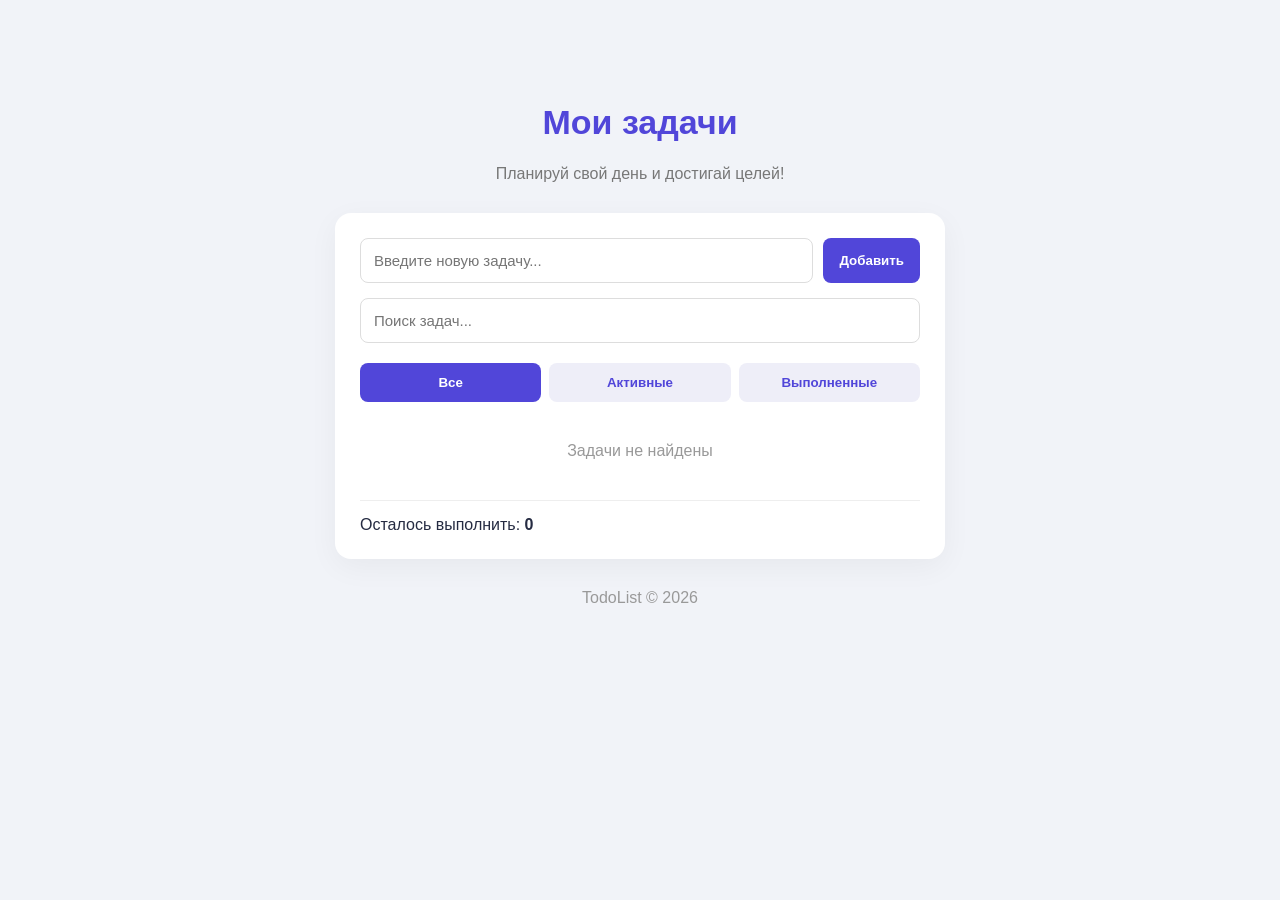
<file: lab 11/index.html>
<!DOCTYPE html>
<html lang="ru">
<head>
    <meta charset="UTF-8">
    <meta name="viewport" content="width=device-width, initial-scale=1.0">
    <title>Мои задачи — TodoList</title>
    <link rel="stylesheet" href="style.css">
</head>
<body>

    <div class="container">
        <header>
            <h1>Мои задачи</h1>
            <p>Планируй свой день и достигай целей!</p>
        </header>

        <main class="todo-box">

            <form id="taskForm">
                <input
                    type="text"
                    id="taskInput"
                    placeholder="Введите новую задачу..."
                    maxlength="150"
                    required
                >
                <button type="submit">Добавить</button>
            </form>

            <input
                type="text"
                id="searchInput"
                class="search"
                placeholder="Поиск задач..."
            >

            <div class="filters">
                <button data-filter="all" class="active">Все</button>
                <button data-filter="active">Активные</button>
                <button data-filter="completed">Выполненные</button>
            </div>

            <div id="taskList"></div>

            <div class="counter">
                Осталось выполнить:
                <strong id="activeCount">0</strong>
            </div>

        </main>

        <footer>
            TodoList © 2026
        </footer>
    </div>

    <script src="script.js"></script>
</body>
</html>
</file>
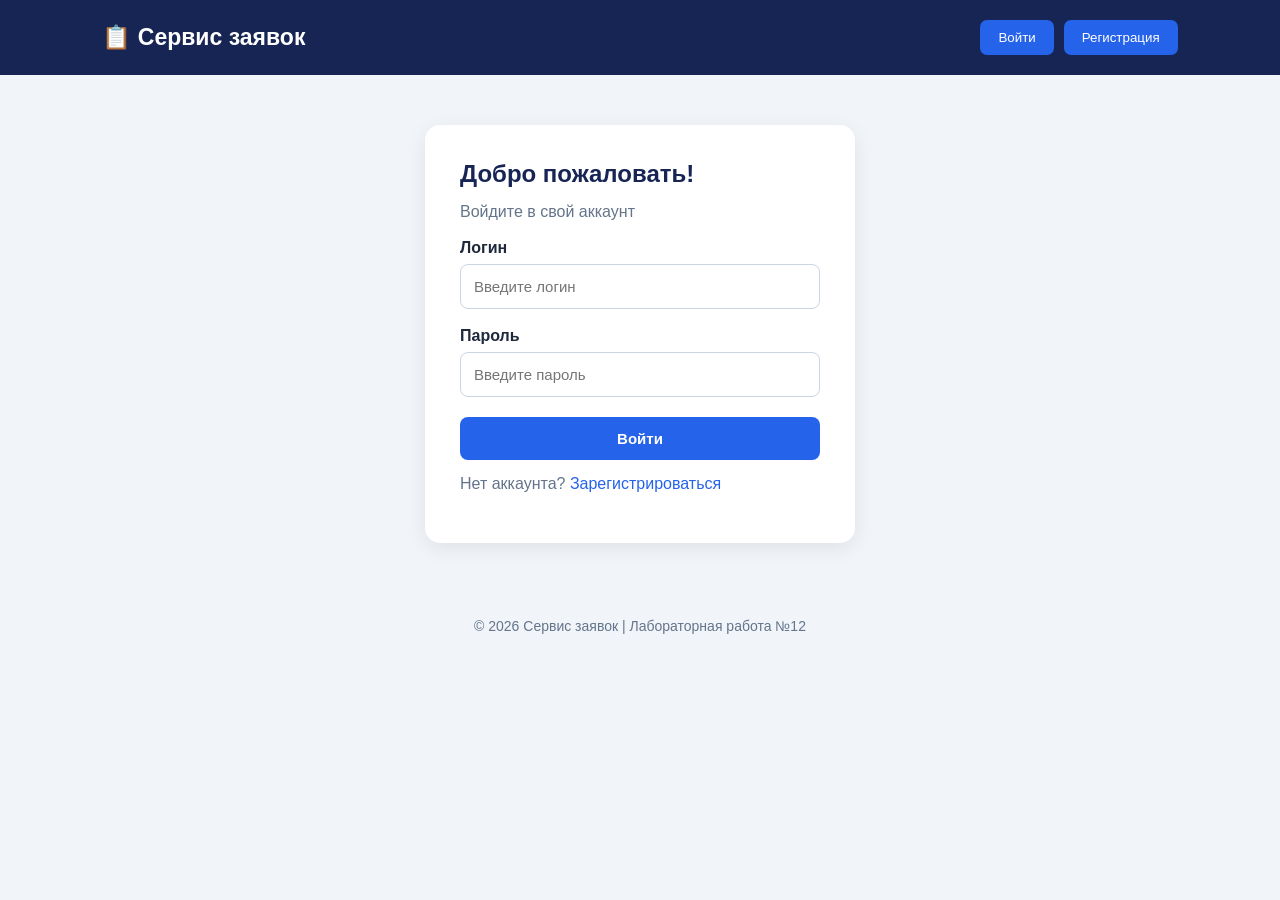
<file: lab 12/index.html>
<!DOCTYPE html>
<html lang="ru">
<head>
    <meta charset="UTF-8">
    <meta name="viewport" content="width=device-width, initial-scale=1.0">
    <title>Сервис заявок</title>
    <link rel="stylesheet" href="style.css">
</head>
<body>

<header class="header">
    <div class="logo">📋 Сервис заявок</div>
    <nav id="navigation">
        <button onclick="showLogin()">Войти</button>
        <button onclick="showRegister()">Регистрация</button>
    </nav>
</header>

<main class="container">

    <!-- Авторизация -->
    <section id="loginPage" class="auth-box">
        <h1>Добро пожаловать!</h1>
        <p>Войдите в свой аккаунт</p>

        <form id="loginForm">
            <label>Логин</label>
            <input type="text" id="loginUsername" placeholder="Введите логин" required>

            <label>Пароль</label>
            <input type="password" id="loginPassword" placeholder="Введите пароль" required>

            <button type="submit" class="main-btn">Войти</button>
        </form>

        <p>Нет аккаунта?
            <a href="#" onclick="showRegister()">Зарегистрироваться</a>
        </p>
    </section>

    <!-- Регистрация -->
    <section id="registerPage" class="auth-box hidden">
        <h1>Регистрация</h1>
        <p>Создайте новый аккаунт</p>

        <form id="registerForm">
            <label>Логин</label>
            <input type="text" id="registerUsername" placeholder="Придумайте логин" required minlength="3">

            <label>Пароль</label>
            <input type="password" id="registerPassword" placeholder="Придумайте пароль" required minlength="6">

            <button type="submit" class="main-btn">Создать аккаунт</button>
        </form>

        <p>Уже есть аккаунт?
            <a href="#" onclick="showLogin()">Войти</a>
        </p>
    </section>

    <!-- Личный кабинет -->
    <section id="dashboardPage" class="hidden">

        <div class="welcome">
            <div>
                <h1>Личный кабинет</h1>
                <p>Здравствуйте, <strong id="currentUsername"></strong>!</p>
            </div>
            <button class="logout-btn" onclick="logout()">Выйти</button>
        </div>

        <div class="stats">
            <div class="stat-card">
                <h3>Всего заявок</h3>
                <span id="totalTickets">0</span>
            </div>

            <div class="stat-card">
                <h3>Новые заявки</h3>
                <span id="newTickets">0</span>
            </div>
        </div>

        <!-- Создание заявки -->
        <div class="content-box">
            <h2>Создать заявку</h2>

            <form id="ticketForm">
                <label>Название заявки</label>
                <input type="text" id="ticketTitle" placeholder="Введите название" required maxlength="100">

                <label>Описание</label>
                <textarea id="ticketDescription" placeholder="Опишите вашу проблему..." required></textarea>

                <button type="submit" class="main-btn">+ Отправить заявку</button>
            </form>
        </div>

        <!-- Мои заявки -->
        <div class="content-box">
            <h2>Мои заявки</h2>
            <div id="ticketsList"></div>
        </div>

    </section>

    <!-- Просмотр заявки -->
    <section id="detailPage" class="content-box hidden">
        <h2>Информация о заявке</h2>
        <div id="ticketDetails"></div>
        <button class="main-btn" onclick="showDashboard()">Назад</button>
    </section>

    <!-- Ошибка доступа -->
    <section id="errorPage" class="error-box hidden">
        <h1 id="errorCode">403</h1>
        <h2 id="errorTitle">Доступ запрещён</h2>
        <p id="errorMessage">У вас нет доступа к этой странице.</p>
        <button class="main-btn" onclick="showDashboard()">Вернуться</button>
    </section>

</main>

<footer>
    <p>© 2026 Сервис заявок | Лабораторная работа №12</p>
</footer>

<script src="script.js"></script>
</body>
</html>
</file>
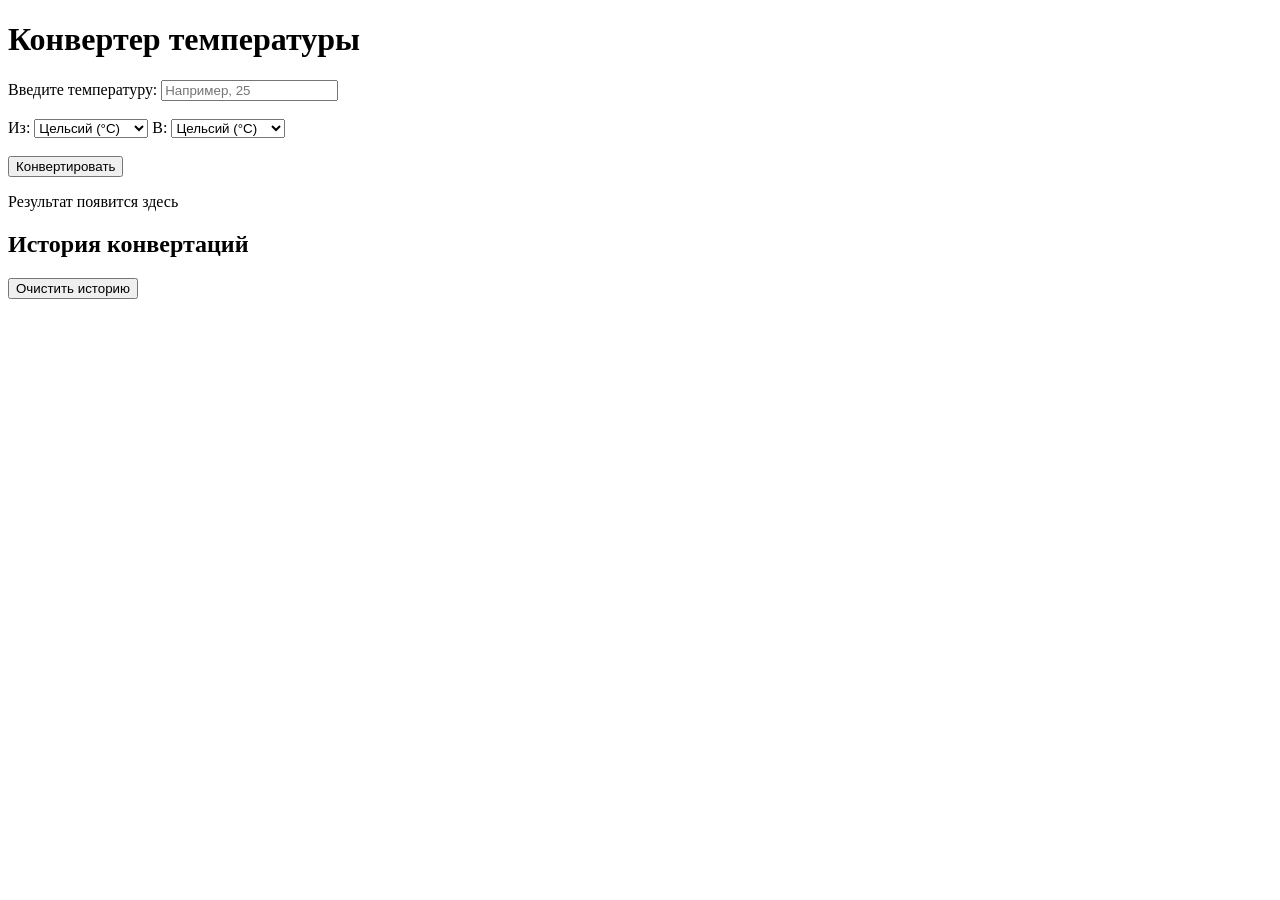
<file: lab 5/index.html>
<!DOCTYPE html>
<html lang="ru">
<head>
    <meta charset="UTF-8">
    <title>Конвертер температуры</title>
</head>
<body>

    <h1>Конвертер температуры</h1>

    <label for="temperature">Введите температуру:</label>
    <input type="number" id="temperature" placeholder="Например, 25">

    <br><br>

    <label for="fromUnit">Из:</label>
    <select id="fromUnit">
        <option value="C">Цельсий (°C)</option>
        <option value="F">Фаренгейт (°F)</option>
        <option value="K">Кельвин (K)</option>
    </select>

    <label for="toUnit">В:</label>
    <select id="toUnit">
        <option value="C">Цельсий (°C)</option>
        <option value="F">Фаренгейт (°F)</option>
        <option value="K">Кельвин (K)</option>
    </select>

    <br><br>

    <button id="convertButton">Конвертировать</button>

    <p id="result">Результат появится здесь</p>
    <h2>История конвертаций</h2>

<ul id="history"></ul>

<button id="clearHistory">Очистить историю</button>


    <script src="script.js"></script>
</body>
</html>
</file>
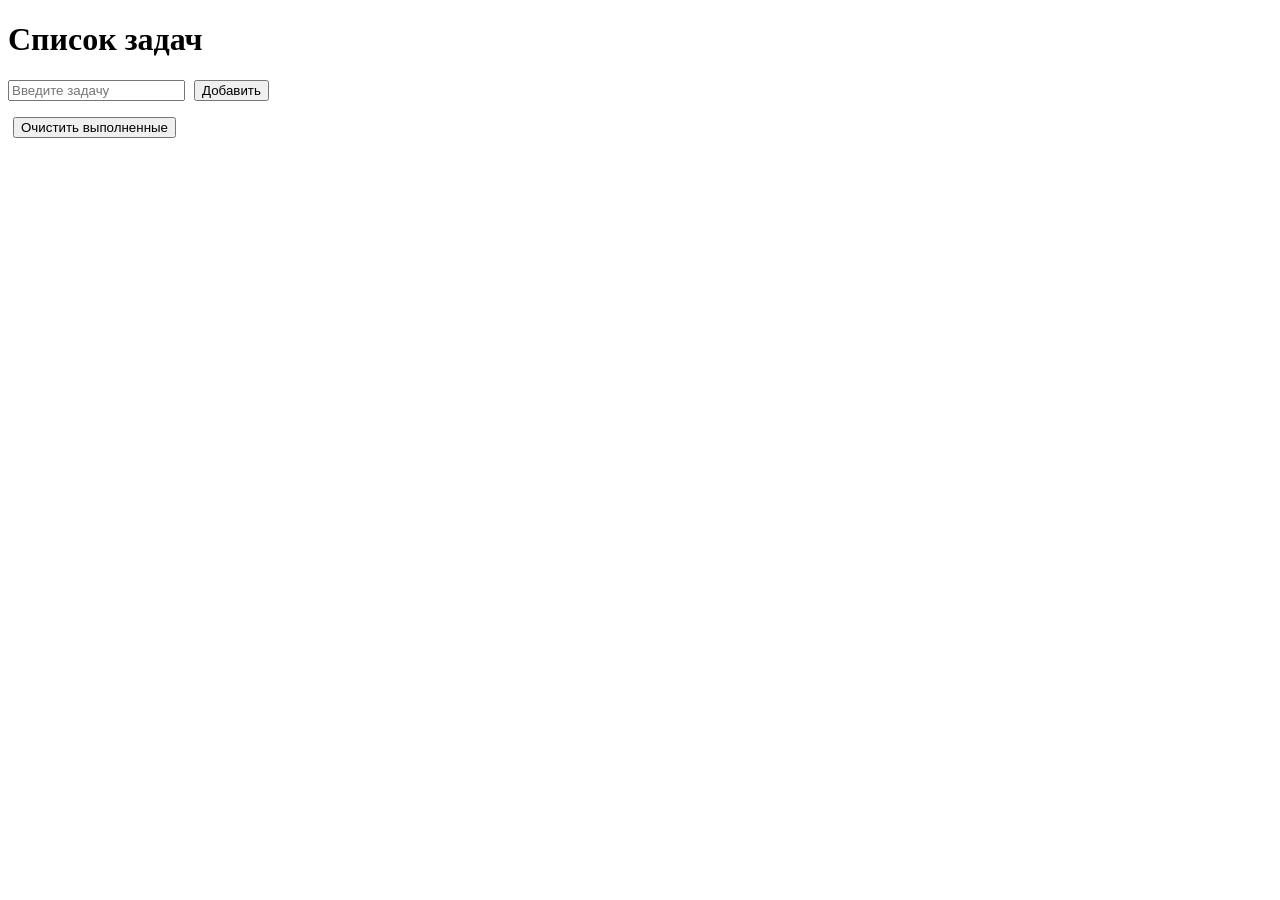
<file: lab 6/index.html>
<!DOCTYPE html>
<html lang="ru">
<head>
    <meta charset="UTF-8">
    <title>To-Do List</title>
    <link rel="stylesheet" href="style.css">
</head>
<body>
    <h1>Список задач</h1>

    <input id="taskInput" type="text" placeholder="Введите задачу">
    <button id="addBtn">Добавить</button>

    <ul id="taskList"></ul>

    <button id="clearBtn">Очистить выполненные</button>

    <script src="script.js"></script>
</body>
</html>
</file>
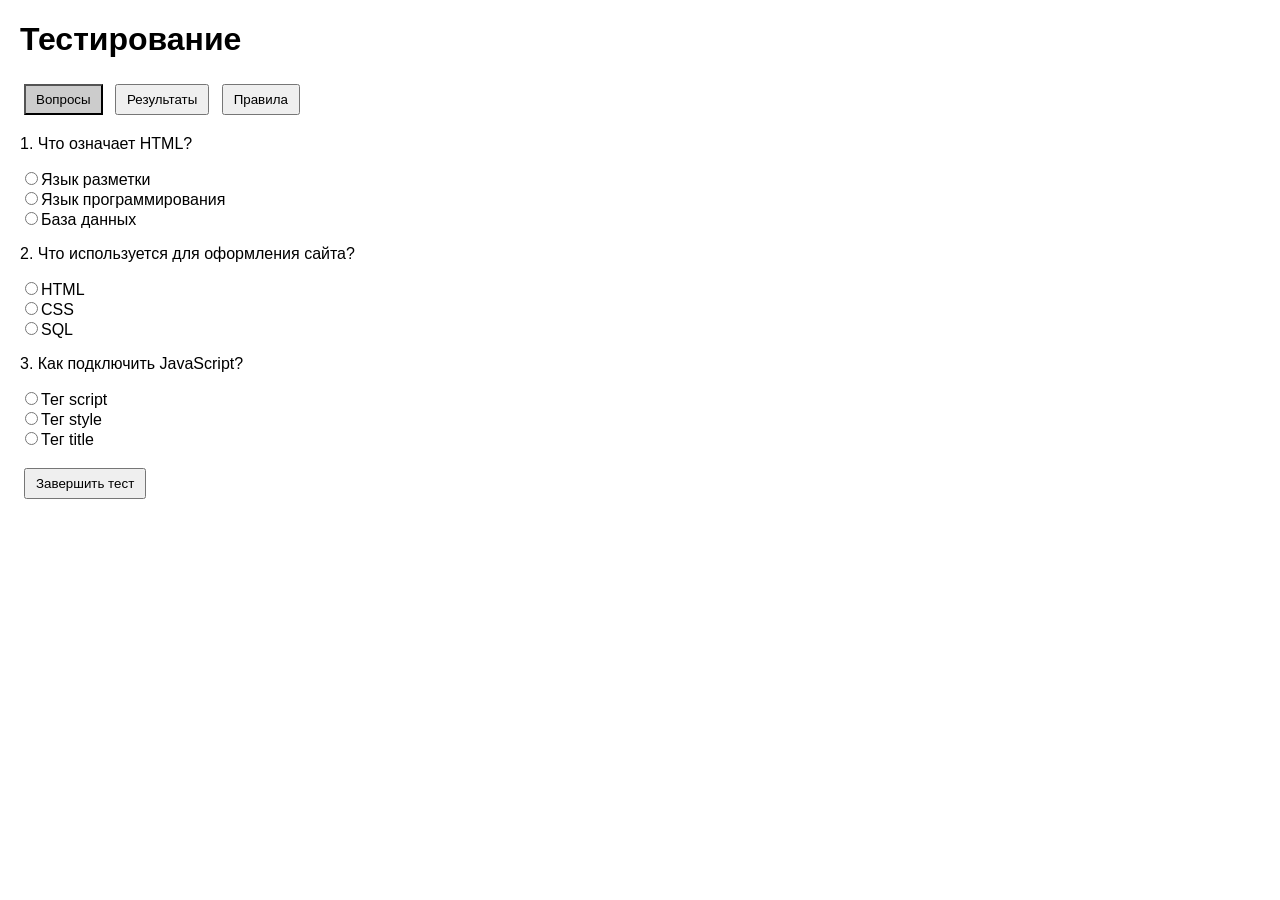
<file: lab 7/index.html>
<!DOCTYPE html>
<html lang="ru">
<head>
    <meta charset="UTF-8">
    <title>Тестирование</title>
    <link rel="stylesheet" href="style.css">
</head>
<body>
    <h1>Тестирование</h1>

    <nav>
        <button data-tab="questions">Вопросы</button>
        <button data-tab="results">Результаты</button>
        <button data-tab="rules">Правила</button>
    </nav>

    <div id="content"></div>

    <script src="app.js"></script>
</body>
</html>
</file>
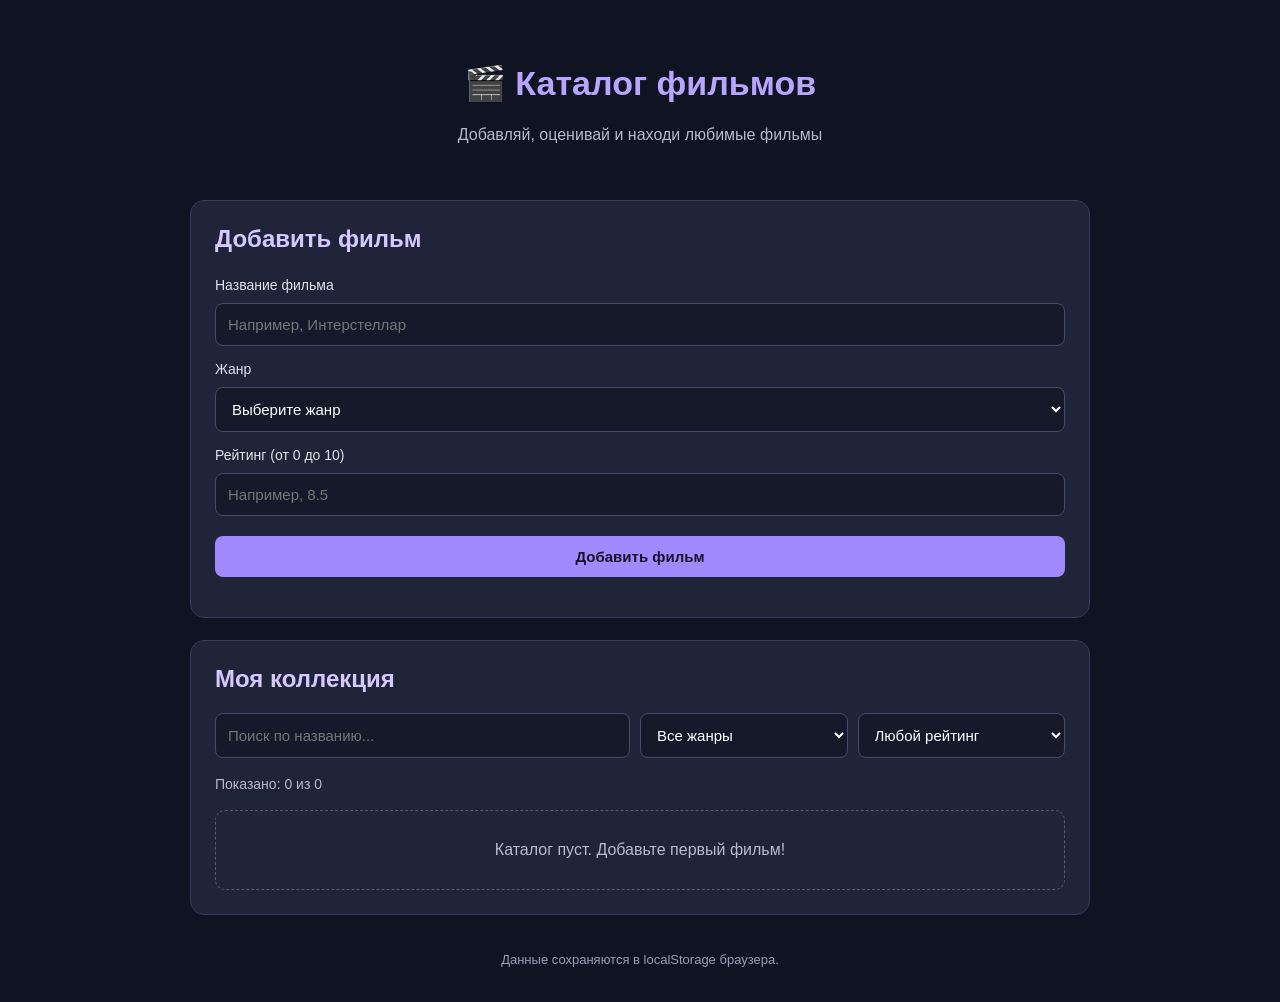
<file: lab 8/index.html>
<!DOCTYPE html>
<html lang="ru">
<head>
    <meta charset="UTF-8">
    <meta name="viewport" content="width=device-width, initial-scale=1.0">
    <title>Каталог фильмов</title>
    <link rel="stylesheet" href="style.css">
    <script src="app.js" defer></script>
</head>
<body>
    <div class="container">
        <header>
            <h1>🎬 Каталог фильмов</h1>
            <p>Добавляй, оценивай и находи любимые фильмы</p>
        </header>

        <section class="panel">
            <h2>Добавить фильм</h2>

            <form id="filmForm">
                <label for="title">Название фильма</label>
                <input
                    type="text"
                    id="title"
                    placeholder="Например, Интерстеллар"
                    maxlength="100"
                    required
                >

                <label for="genre">Жанр</label>
                <select id="genre" required>
                    <option value="">Выберите жанр</option>
                    <option value="Фантастика">Фантастика</option>
                    <option value="Драма">Драма</option>
                    <option value="Комедия">Комедия</option>
                    <option value="Боевик">Боевик</option>
                    <option value="Ужасы">Ужасы</option>
                    <option value="Триллер">Триллер</option>
                    <option value="Мультфильм">Мультфильм</option>
                    <option value="Приключения">Приключения</option>
                    <option value="Другое">Другое</option>
                </select>

                <label for="rating">Рейтинг (от 0 до 10)</label>
                <input
                    type="number"
                    id="rating"
                    min="0"
                    max="10"
                    step="0.1"
                    placeholder="Например, 8.5"
                    required
                >

                <button type="submit">Добавить фильм</button>
            </form>

            <p id="message" role="status" aria-live="polite"></p>
        </section>

        <section class="panel">
            <h2>Моя коллекция</h2>

            <div class="filters">
                <input
                    type="search"
                    id="search"
                    placeholder="Поиск по названию..."
                    aria-label="Поиск по названию"
                >

                <select id="genreFilter" aria-label="Фильтр по жанру">
                    <option value="">Все жанры</option>
                    <option value="Фантастика">Фантастика</option>
                    <option value="Драма">Драма</option>
                    <option value="Комедия">Комедия</option>
                    <option value="Боевик">Боевик</option>
                    <option value="Ужасы">Ужасы</option>
                    <option value="Триллер">Триллер</option>
                    <option value="Мультфильм">Мультфильм</option>
                    <option value="Приключения">Приключения</option>
                    <option value="Другое">Другое</option>
                </select>

                <select id="minRating" aria-label="Фильтр по рейтингу">
                    <option value="0">Любой рейтинг</option>
                    <option value="5">От 5 баллов</option>
                    <option value="7">От 7 баллов</option>
                    <option value="8">От 8 баллов</option>
                    <option value="9">От 9 баллов</option>
                </select>
            </div>

            <p id="filmCount">Всего фильмов: 0</p>
            <div id="filmList" class="film-list"></div>
        </section>

        <footer>
            Данные сохраняются в localStorage браузера.
        </footer>
    </div>
</body>
</html>
</file>
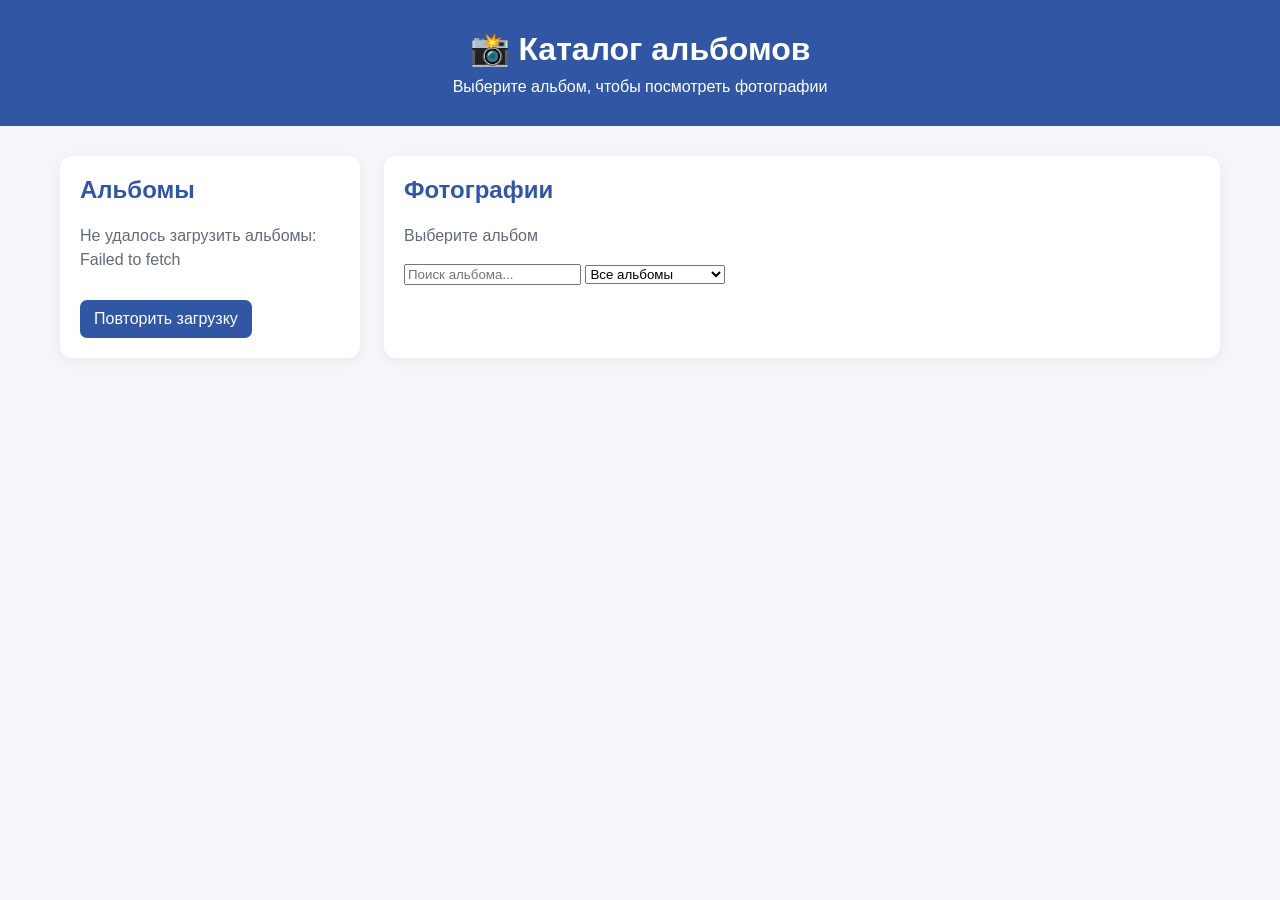
<file: lab 9/index.html>
<!DOCTYPE html>
<html lang="ru">
<head>
    <meta charset="UTF-8">
    <meta name="viewport" content="width=device-width, initial-scale=1.0">
    <title>Каталог альбомов</title>
    <link rel="stylesheet" href="style.css">
    <script src="app.js" defer></script>
</head>
<body>
    <header class="header">
        <h1>📸 Каталог альбомов</h1>
        <p>Выберите альбом, чтобы посмотреть фотографии</p>
    </header>

    <main class="container">
        <section class="albums-section">
            <h2>Альбомы</h2>
            <p id="album-status" role="status" aria-live="polite">
                Загрузка альбомов...
            </p>
            <div id="albums" class="albums"></div>
            <button id="retry-albums" hidden>
                Повторить загрузку
            </button>
        </section>

        <section class="photos-section">
            <h2 id="photos-title">Фотографии</h2>
            <p id="photo-status" role="status" aria-live="polite">
                Выберите альбом
            </p>
            <div id="photos" class="photos"></div>
            <input
    type="text"
    id="search"
    placeholder="Поиск альбома..."
/>

<select id="filter">
    <option value="all">Все альбомы</option>
    <option value="short">Короткие названия</option>
    <option value="long">Длинные названия</option>
</select>
            <button id="retry-photos" hidden>
                Повторить загрузку фотографий
            </button>
        </section>
    </main>
</body>
</html>
</file>
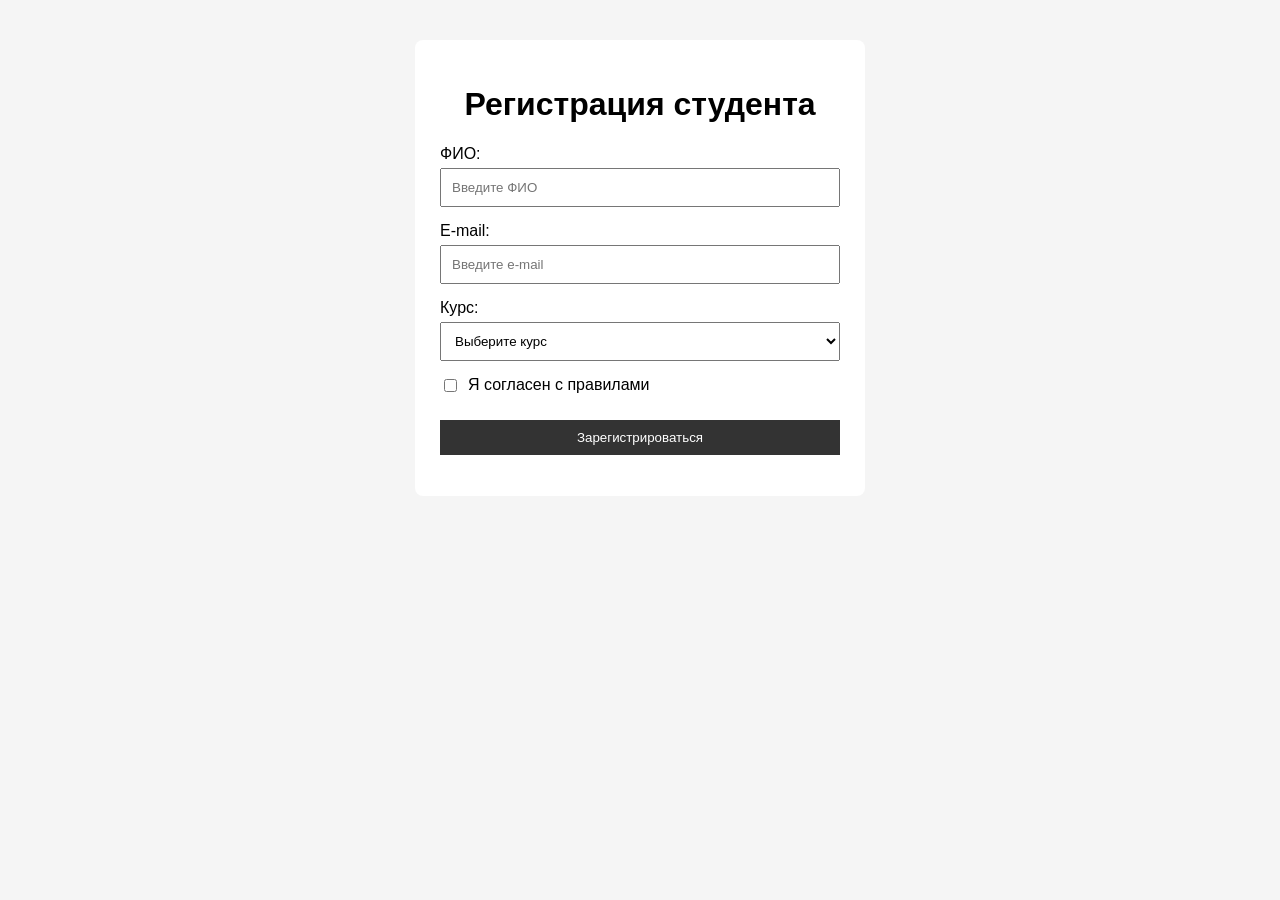
<file: lab 4/lab 4.1/index.html>
<!DOCTYPE html>
<html lang="ru">
<head>
    <meta charset="UTF-8">
    <meta name="viewport" content="width=device-width, initial-scale=1.0">
    <title>Регистрация студента</title>

    <link rel="stylesheet" href="style.css">
</head>
<body>

    <div class="form-container">
        <h1>Регистрация студента</h1>

        <form id="studentForm">

            <label for="name">ФИО:</label>
            <input type="text" id="name" placeholder="Введите ФИО">

            <label for="email">E-mail:</label>
            <input type="email" id="email" placeholder="Введите e-mail">

            <label for="course">Курс:</label>
            <select id="course">
                <option value="">Выберите курс</option>
                <option value="1">1 курс</option>
                <option value="2">2 курс</option>
                <option value="3">3 курс</option>
                <option value="4">4 курс</option>
            </select>

            <label class="checkbox">
                <input type="checkbox" id="agreement">
                Я согласен с правилами
            </label>

            <button type="submit">Зарегистрироваться</button>

            <p id="message"></p>

        </form>
    </div>

    <script src="script.js"></script>
</body>
</html>
</file>
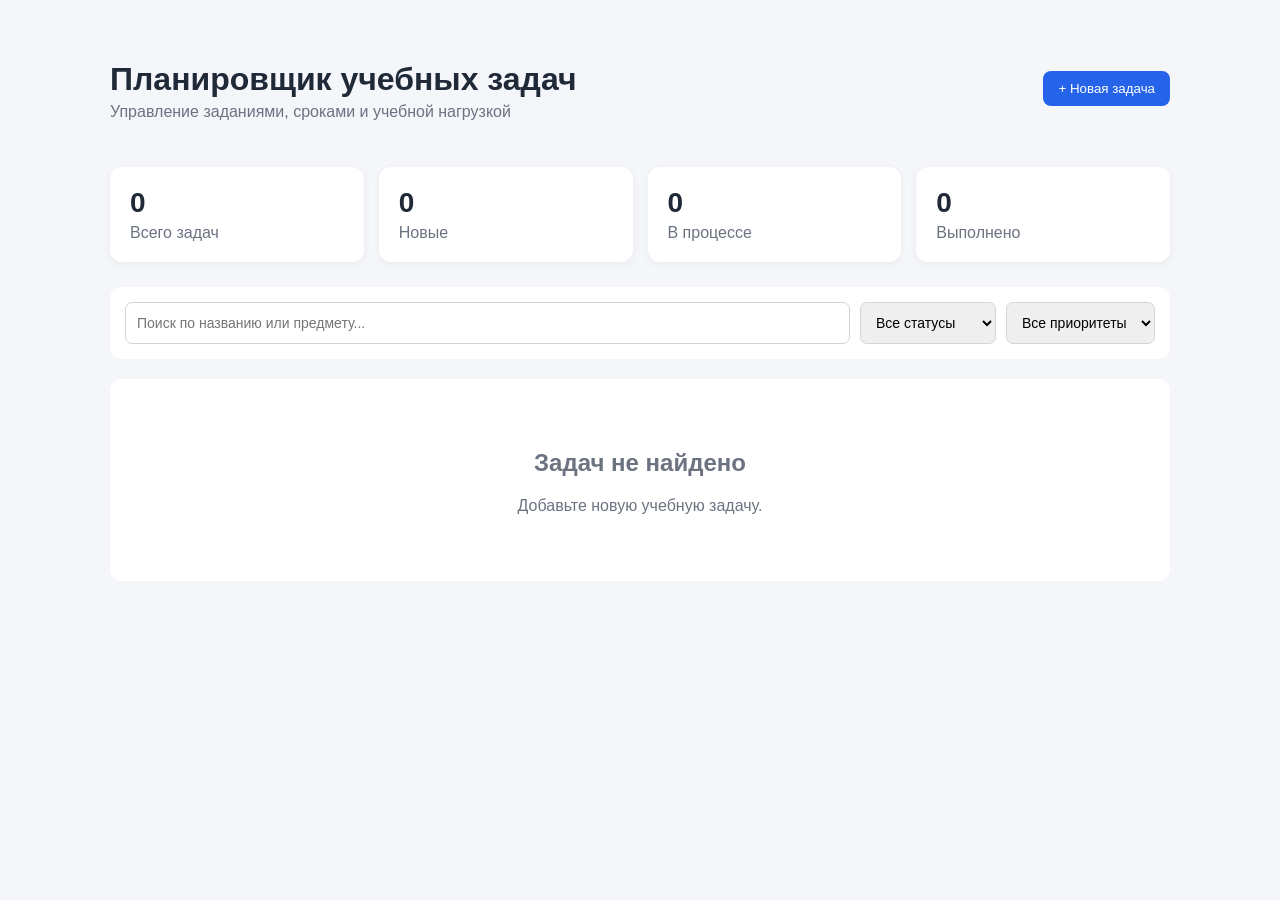
<file: SRO/study-planner/index.html>
<!DOCTYPE html>
<html lang="ru">
<head>
    <meta charset="UTF-8">
    <meta name="viewport" content="width=device-width, initial-scale=1.0">
    <title>Планировщик учебных задач</title>

    <style>
        * {
            box-sizing: border-box;
        }

        body {
            margin: 0;
            font-family: Arial, sans-serif;
            background: #f4f6f9;
            color: #1f2937;
        }

        .container {
            max-width: 1100px;
            margin: 40px auto;
            padding: 0 20px;
        }

        header {
            display: flex;
            justify-content: space-between;
            align-items: center;
            margin-bottom: 30px;
        }

        h1 {
            margin-bottom: 5px;
        }

        .subtitle {
            color: #6b7280;
            margin-top: 0;
        }

        button {
            border: none;
            cursor: pointer;
            border-radius: 8px;
            padding: 10px 15px;
        }

        .primary {
            background: #2563eb;
            color: white;
        }

        .stats {
            display: grid;
            grid-template-columns: repeat(4, 1fr);
            gap: 15px;
            margin-bottom: 25px;
        }

        .stat {
            background: white;
            padding: 20px;
            border-radius: 12px;
            box-shadow: 0 2px 8px rgba(0,0,0,.05);
        }

        .stat-number {
            font-size: 28px;
            font-weight: bold;
        }

        .stat-title {
            color: #6b7280;
            margin-top: 5px;
        }

        .toolbar {
            background: white;
            padding: 15px;
            border-radius: 12px;
            display: flex;
            gap: 10px;
            margin-bottom: 20px;
        }

        input,
        select {
            padding: 11px;
            border: 1px solid #d1d5db;
            border-radius: 7px;
            font-size: 14px;
        }

        #search {
            flex: 1;
        }

        .task {
            background: white;
            padding: 20px;
            border-radius: 12px;
            margin-bottom: 12px;
            box-shadow: 0 2px 8px rgba(0,0,0,.05);
            display: flex;
            justify-content: space-between;
            align-items: center;
        }

        .task h3 {
            margin: 5px 0 10px;
        }

        .subject {
            color: #2563eb;
            font-size: 14px;
            font-weight: bold;
        }

        .details {
            color: #6b7280;
            font-size: 14px;
        }

        .badge {
            display: inline-block;
            margin-top: 10px;
            padding: 5px 10px;
            border-radius: 20px;
            background: #e0e7ff;
            font-size: 13px;
        }

        .high {
            color: #dc2626;
        }

        .medium {
            color: #d97706;
        }

        .low {
            color: #16a34a;
        }

        .overdue {
            border-left: 5px solid #dc2626;
        }

        .actions {
            display: flex;
            gap: 7px;
        }

        .complete {
            background: #dcfce7;
            color: #166534;
        }

        .edit {
            background: #e5e7eb;
        }

        .delete {
            background: #fee2e2;
            color: #991b1b;
        }

        .empty {
            background: white;
            text-align: center;
            padding: 50px;
            border-radius: 12px;
            color: #6b7280;
        }

        .modal {
            display: none;
            position: fixed;
            inset: 0;
            background: rgba(0,0,0,.45);
            justify-content: center;
            align-items: center;
        }

        .modal.active {
            display: flex;
        }

        .modal-box {
            width: 450px;
            max-width: 90%;
            background: white;
            padding: 25px;
            border-radius: 14px;
        }

        .modal-box input,
        .modal-box select {
            width: 100%;
            margin-bottom: 15px;
        }

        label {
            display: block;
            margin-bottom: 6px;
            font-weight: bold;
        }

        .modal-actions {
            display: flex;
            gap: 10px;
        }

        .error {
            display: none;
            background: #fee2e2;
            color: #991b1b;
            padding: 10px;
            border-radius: 7px;
            margin-bottom: 15px;
        }

        @media (max-width: 700px) {
            .stats {
                grid-template-columns: 1fr 1fr;
            }

            header,
            .toolbar,
            .task {
                flex-direction: column;
                align-items: stretch;
            }

            .actions {
                margin-top: 15px;
            }
        }
    </style>
</head>

<body>

<div class="container">

    <header>
        <div>
            <h1>Планировщик учебных задач</h1>
            <p class="subtitle">Управление заданиями, сроками и учебной нагрузкой</p>
        </div>

        <button class="primary" onclick="openAddModal()">
            + Новая задача
        </button>
    </header>

    <section class="stats">
        <div class="stat">
            <div class="stat-number" id="totalCount">0</div>
            <div class="stat-title">Всего задач</div>
        </div>

        <div class="stat">
            <div class="stat-number" id="newCount">0</div>
            <div class="stat-title">Новые</div>
        </div>

        <div class="stat">
            <div class="stat-number" id="progressCount">0</div>
            <div class="stat-title">В процессе</div>
        </div>

        <div class="stat">
            <div class="stat-number" id="completedCount">0</div>
            <div class="stat-title">Выполнено</div>
        </div>
    </section>

    <div class="toolbar">
        <input
            id="search"
            type="text"
            placeholder="Поиск по названию или предмету..."
            oninput="renderTasks()"
        >

        <select id="statusFilter" onchange="renderTasks()">
            <option value="Все">Все статусы</option>
            <option value="Новая">Новые</option>
            <option value="В процессе">В процессе</option>
            <option value="Выполнена">Выполненные</option>
        </select>

        <select id="priorityFilter" onchange="renderTasks()">
            <option value="Все">Все приоритеты</option>
            <option value="Высокий">Высокий</option>
            <option value="Средний">Средний</option>
            <option value="Низкий">Низкий</option>
        </select>
    </div>

    <div id="taskList"></div>

</div>


<div class="modal" id="taskModal">
    <div class="modal-box">

        <h2 id="modalTitle">Новая задача</h2>

        <div class="error" id="errorMessage"></div>

        <label>Название задачи</label>
        <input id="title" type="text" placeholder="Например: Подготовить презентацию">

        <label>Предмет</label>
        <input id="subject" type="text" placeholder="Например: Программирование">

        <label>Срок выполнения</label>
        <input id="deadline" type="date">

        <label>Приоритет</label>
        <select id="priority">
            <option value="Низкий">Низкий</option>
            <option value="Средний" selected>Средний</option>
            <option value="Высокий">Высокий</option>
        </select>

        <label>Статус</label>
        <select id="status">
            <option value="Новая">Новая</option>
            <option value="В процессе">В процессе</option>
            <option value="Выполнена">Выполнена</option>
        </select>

        <div class="modal-actions">
            <button class="primary" onclick="saveTask()">Сохранить</button>
            <button onclick="closeModal()">Отмена</button>
        </div>

    </div>
</div>


<script>
    let tasks = JSON.parse(localStorage.getItem("studyTasks")) || [];
    let editingId = null;


    function saveToStorage() {
        localStorage.setItem("studyTasks", JSON.stringify(tasks));
    }


    function openAddModal() {
        editingId = null;

        document.getElementById("modalTitle").textContent = "Новая задача";
        document.getElementById("title").value = "";
        document.getElementById("subject").value = "";
        document.getElementById("deadline").value = "";
        document.getElementById("priority").value = "Средний";
        document.getElementById("status").value = "Новая";

        hideError();

        document.getElementById("taskModal").classList.add("active");
    }


    function closeModal() {
        document.getElementById("taskModal").classList.remove("active");
        hideError();
    }


    function showError(message) {
        const error = document.getElementById("errorMessage");

        error.textContent = message;
        error.style.display = "block";
    }


    function hideError() {
        document.getElementById("errorMessage").style.display = "none";
    }


    function saveTask() {
        const title = document.getElementById("title").value.trim();
        const subject = document.getElementById("subject").value.trim();
        const deadline = document.getElementById("deadline").value;
        const priority = document.getElementById("priority").value;
        const status = document.getElementById("status").value;

        if (title === "") {
            showError("Введите название задачи.");
            return;
        }

        if (subject === "") {
            showError("Введите название предмета.");
            return;
        }

        if (deadline === "") {
            showError("Укажите срок выполнения.");
            return;
        }

        if (editingId === null) {
            const task = {
                id: Date.now(),
                title: title,
                subject: subject,
                deadline: deadline,
                priority: priority,
                status: status
            };

            tasks.push(task);
        } else {
            const task = tasks.find(task => task.id === editingId);

            if (task) {
                task.title = title;
                task.subject = subject;
                task.deadline = deadline;
                task.priority = priority;
                task.status = status;
            }
        }

        saveToStorage();
        closeModal();
        renderTasks();
    }


    function editTask(id) {
        const task = tasks.find(task => task.id === id);

        if (!task) {
            return;
        }

        editingId = id;

        document.getElementById("modalTitle").textContent =
            "Редактирование задачи";

        document.getElementById("title").value = task.title;
        document.getElementById("subject").value = task.subject;
        document.getElementById("deadline").value = task.deadline;
        document.getElementById("priority").value = task.priority;
        document.getElementById("status").value = task.status;

        hideError();

        document.getElementById("taskModal").classList.add("active");
    }


    function deleteTask(id) {
        const result = confirm("Вы действительно хотите удалить задачу?");

        if (!result) {
            return;
        }

        tasks = tasks.filter(task => task.id !== id);

        saveToStorage();
        renderTasks();
    }


    function completeTask(id) {
        const task = tasks.find(task => task.id === id);

        if (task) {
            task.status = "Выполнена";

            saveToStorage();
            renderTasks();
        }
    }


    function formatDate(date) {
        return new Date(date + "T00:00:00").toLocaleDateString("ru-RU");
    }


    function isOverdue(task) {
        if (task.status === "Выполнена") {
            return false;
        }

        const today = new Date();
        today.setHours(0, 0, 0, 0);

        const deadline = new Date(task.deadline + "T00:00:00");

        return deadline < today;
    }


    function renderTasks() {
        const list = document.getElementById("taskList");

        const search = document
            .getElementById("search")
            .value
            .toLowerCase();

        const statusFilter =
            document.getElementById("statusFilter").value;

        const priorityFilter =
            document.getElementById("priorityFilter").value;


        let filteredTasks = tasks.filter(task => {

            const matchesSearch =
                task.title.toLowerCase().includes(search) ||
                task.subject.toLowerCase().includes(search);

            const matchesStatus =
                statusFilter === "Все" ||
                task.status === statusFilter;

            const matchesPriority =
                priorityFilter === "Все" ||
                task.priority === priorityFilter;

            return (
                matchesSearch &&
                matchesStatus &&
                matchesPriority
            );
        });


        filteredTasks.sort((a, b) =>
            new Date(a.deadline) - new Date(b.deadline)
        );


        list.innerHTML = "";


        if (filteredTasks.length === 0) {
            list.innerHTML = `
                <div class="empty">
                    <h2>Задач не найдено</h2>
                    <p>Добавьте новую учебную задачу.</p>
                </div>
            `;

            updateStatistics();
            return;
        }


        filteredTasks.forEach(task => {

            const taskElement = document.createElement("div");

            taskElement.className =
                "task" + (isOverdue(task) ? " overdue" : "");


            let priorityClass = "medium";

            if (task.priority === "Высокий") {
                priorityClass = "high";
            }

            if (task.priority === "Низкий") {
                priorityClass = "low";
            }


            taskElement.innerHTML = `
                <div>
                    <div class="subject">
                        ${escapeHTML(task.subject)}
                    </div>

                    <h3>
                        ${escapeHTML(task.title)}
                    </h3>

                    <div class="details">
                        Срок: ${formatDate(task.deadline)}
                        ${isOverdue(task) ? " • Просрочено" : ""}
                    </div>

                    <span class="badge">
                        ${task.status}
                    </span>

                    <span class="${priorityClass}">
                        • ${task.priority} приоритет
                    </span>
                </div>

                <div class="actions">

                    ${
                        task.status !== "Выполнена"
                        ? `
                            <button
                                class="complete"
                                onclick="completeTask(${task.id})"
                            >
                                ✓ Выполнено
                            </button>
                        `
                        : ""
                    }

                    <button
                        class="edit"
                        onclick="editTask(${task.id})"
                    >
                        Изменить
                    </button>

                    <button
                        class="delete"
                        onclick="deleteTask(${task.id})"
                    >
                        Удалить
                    </button>

                </div>
            `;

            list.appendChild(taskElement);
        });


        updateStatistics();
    }


    function updateStatistics() {
        document.getElementById("totalCount").textContent =
            tasks.length;

        document.getElementById("newCount").textContent =
            tasks.filter(task => task.status === "Новая").length;

        document.getElementById("progressCount").textContent =
            tasks.filter(task => task.status === "В процессе").length;

        document.getElementById("completedCount").textContent =
            tasks.filter(task => task.status === "Выполнена").length;
    }


    function escapeHTML(text) {
        const element = document.createElement("div");
        element.textContent = text;

        return element.innerHTML;
    }


    renderTasks();
</script>

</body>
</html>
</file>
<file: lab 11/style.css>
* {
    box-sizing: border-box;
}

body {
    margin: 0;
    font-family: Arial, sans-serif;
    background: #f1f3f8;
    color: #252b42;
}

.container {
    max-width: 650px;
    margin: 60px auto;
    padding: 20px;
}

header {
    text-align: center;
    margin-bottom: 30px;
}

header h1 {
    color: #5146d9;
    font-size: 34px;
}

header p {
    color: #777;
}

.todo-box {
    background: white;
    padding: 25px;
    border-radius: 16px;
    box-shadow: 0 8px 30px #0000000c;
}

#taskForm {
    display: flex;
    gap: 10px;
}

input[type="text"] {
    width: 100%;
    min-width: 0;
    padding: 13px;
    border: 1px solid #ddd;
    border-radius: 8px;
    font-size: 15px;
}

button {
    border: none;
    border-radius: 8px;
    padding: 12px 16px;
    cursor: pointer;
    background: #5146d9;
    color: white;
    font-weight: bold;
}

button:hover {
    opacity: 0.85;
}

#taskForm button {
    white-space: nowrap;
}

.search {
    margin-top: 15px;
}

.filters {
    display: flex;
    gap: 8px;
    margin: 20px 0;
}

.filters button {
    flex: 1;
    background: #eeeef8;
    color: #5146d9;
}

.filters button.active {
    background: #5146d9;
    color: white;
}

.task {
    display: flex;
    justify-content: space-between;
    align-items: center;
    padding: 15px;
    margin-bottom: 10px;
    border: 1px solid #eee;
    border-radius: 9px;
    gap: 10px;
}

.task-label {
    display: flex;
    align-items: center;
    gap: 12px;
    overflow-wrap: anywhere;
}

.task-label input {
    width: 18px;
    height: 18px;
    accent-color: #5146d9;
    flex-shrink: 0;
}

.done span {
    text-decoration: line-through;
    color: #999;
}

.delete-btn {
    background: #ffe8e8;
    color: #e04444;
    flex-shrink: 0;
}

.counter {
    margin-top: 20px;
    padding-top: 15px;
    border-top: 1px solid #eee;
}

.empty {
    text-align: center;
    color: #999;
    padding: 20px;
}

footer {
    text-align: center;
    color: #999;
    margin-top: 30px;
}

@media (max-width: 500px) {
    .container {
        margin: 20px auto;
    }

    #taskForm {
        flex-direction: column;
    }

    .filters {
        flex-wrap: wrap;
    }
}
</file>
<file: lab 12/style.css>
* {
    margin: 0;
    padding: 0;
    box-sizing: border-box;
}

body {
    font-family: Arial, sans-serif;
    background: #f1f5f9;
    color: #1e293b;
    min-height: 100vh;
}

/* Шапка */

.header {
    background: #172554;
    color: white;
    padding: 20px 8%;
    display: flex;
    justify-content: space-between;
    align-items: center;
}

.logo {
    font-size: 23px;
    font-weight: bold;
}

nav {
    display: flex;
    gap: 10px;
}

nav button {
    background: #2563eb;
    color: white;
    border: none;
    padding: 10px 18px;
    border-radius: 7px;
    cursor: pointer;
}

/* Основной контейнер */

.container {
    max-width: 950px;
    margin: 40px auto;
    padding: 0 20px;
}

/* Авторизация и регистрация */

.auth-box {
    background: white;
    max-width: 430px;
    margin: 50px auto;
    padding: 35px;
    border-radius: 15px;
    box-shadow: 0 5px 20px rgba(0,0,0,0.08);
}

.auth-box h1 {
    margin-bottom: 10px;
    color: #172554;
}

.auth-box p {
    margin: 15px 0;
    color: #64748b;
}

label {
    display: block;
    margin-top: 18px;
    margin-bottom: 7px;
    font-weight: bold;
}

input, textarea {
    width: 100%;
    padding: 13px;
    border: 1px solid #cbd5e1;
    border-radius: 8px;
    font-size: 15px;
    outline: none;
    background: white;
}

input:focus, textarea:focus {
    border-color: #2563eb;
    box-shadow: 0 0 0 2px #2563eb20;
}

textarea {
    min-height: 120px;
    resize: vertical;
}

a {
    color: #2563eb;
    text-decoration: none;
}

a:hover {
    text-decoration: underline;
}

/* Кнопки */

.main-btn {
    background: #2563eb;
    color: white;
    border: none;
    padding: 13px 22px;
    border-radius: 8px;
    cursor: pointer;
    font-size: 15px;
    font-weight: bold;
    margin-top: 20px;
    transition: 0.2s;
}

.main-btn:hover {
    background: #1d4ed8;
    transform: translateY(-2px);
}

.auth-box .main-btn {
    width: 100%;
}

.logout-btn {
    background: #dc2626;
    color: white;
    border: none;
    padding: 12px 22px;
    border-radius: 8px;
    cursor: pointer;
}

/* Личный кабинет */

.welcome {
    background: white;
    padding: 25px;
    border-radius: 12px;
    display: flex;
    justify-content: space-between;
    align-items: center;
    gap: 15px;
    margin-bottom: 25px;
}

.welcome h1 {
    color: #172554;
    margin-bottom: 8px;
}

.stats {
    display: grid;
    grid-template-columns: 1fr 1fr;
    gap: 20px;
    margin-bottom: 25px;
}

.stat-card {
    background: white;
    padding: 25px;
    border-radius: 12px;
    box-shadow: 0 3px 10px #00000008;
}

.stat-card h3 {
    color: #64748b;
    font-size: 16px;
}

.stat-card span {
    display: block;
    font-size: 35px;
    font-weight: bold;
    color: #2563eb;
    margin-top: 12px;
}

/* Блоки */

.content-box {
    background: white;
    padding: 30px;
    border-radius: 12px;
    margin-bottom: 25px;
    box-shadow: 0 3px 10px #00000008;
}

.content-box h2 {
    color: #172554;
    margin-bottom: 20px;
}

/* Карточки заявок */

.ticket-card {
    background: #f8fafc;
    border-left: 5px solid #2563eb;
    padding: 20px;
    border-radius: 8px;
    margin-top: 15px;
}

.ticket-card h3 {
    margin-bottom: 12px;
}

.ticket-card p {
    margin-bottom: 10px;
    color: #475569;
}

.status {
    display: inline-block;
    color: #2563eb;
    font-weight: bold;
    background: #dbeafe;
    padding: 6px 12px;
    border-radius: 20px;
    font-size: 13px;
}

.ticket-card button {
    margin-top: 10px;
    padding: 9px 15px;
    border: none;
    background: #172554;
    color: white;
    border-radius: 6px;
    cursor: pointer;
}

/* Ошибки */

.error-box {
    text-align: center;
    background: white;
    padding: 50px 25px;
    border-radius: 15px;
    margin: 50px auto;
}

.error-box h1 {
    font-size: 65px;
    color: #dc2626;
    margin-bottom: 15px;
}

.error-box h2 {
    margin-bottom: 15px;
}

/* Скрытие страниц */

.hidden {
    display: none !important;
}

/* Подвал */

footer {
    text-align: center;
    padding: 25px;
    color: #64748b;
    font-size: 14px;
}

/* Адаптация под телефон */

@media (max-width: 600px) {
    .header {
        padding: 18px;
        flex-direction: column;
        gap: 15px;
    }

    .logo {
        font-size: 20px;
    }

    .container {
        margin: 20px auto;
        padding: 0 12px;
    }

    .auth-box {
        margin: 20px auto;
        padding: 25px;
    }

    .stats {
        grid-template-columns: 1fr;
    }

    .welcome {
        flex-direction: column;
        align-items: flex-start;
    }

    .content-box {
        padding: 20px;
    }
}
</file>
<file: lab 6/style.css>
.completed {
    text-decoration: line-through;
    color: gray;
}

li {
    margin: 5px 0;
}

button {
    margin-left: 5px;
}
</file>
<file: lab 7/style.css>
body {
    font-family: Arial, sans-serif;
    margin: 20px;
}

button {
    margin: 4px;
    padding: 6px 10px;
    cursor: pointer;
}

.active {
    background: #ccc;
}

.question {
    margin: 15px 0;
}
</file>
<file: lab 8/style.css>
* {
    box-sizing: border-box;
}

body {
    margin: 0;
    padding: 20px;
    font-family: Arial, sans-serif;
    background: #101321;
    color: #f5f5fa;
}

.container {
    max-width: 900px;
    margin: 0 auto;
}

header {
    text-align: center;
    padding: 20px 0;
    margin-bottom: 20px;
}

header h1 {
    color: #b9a5ff;
    font-size: 34px;
}

header p {
    color: #b7b9ca;
}

.panel {
    background: #202438;
    border: 1px solid #363b54;
    border-radius: 14px;
    padding: 24px;
    margin-bottom: 22px;
}

h2 {
    margin-top: 0;
    color: #d4c8ff;
}

form {
    display: flex;
    flex-direction: column;
    gap: 10px;
}

label {
    margin-top: 5px;
    color: #e1e2ee;
    font-size: 14px;
}

input,
select {
    width: 100%;
    padding: 12px;
    border: 1px solid #454b68;
    border-radius: 8px;
    background: #15192a;
    color: white;
    font-size: 15px;
}

input:focus,
select:focus {
    outline: 2px solid #9b86ff;
    outline-offset: 1px;
}

button {
    padding: 12px 16px;
    margin-top: 10px;
    border: none;
    border-radius: 8px;
    background: #a18aff;
    color: #171329;
    font-size: 15px;
    font-weight: bold;
    cursor: pointer;
}

button:hover {
    opacity: 0.85;
}

.filters {
    display: grid;
    grid-template-columns: 2fr 1fr 1fr;
    gap: 10px;
}

#filmCount {
    color: #b9b5d4;
    font-size: 14px;
    margin: 18px 0;
}

.film-list {
    display: grid;
    grid-template-columns: repeat(2, minmax(0, 1fr));
    gap: 15px;
}

.film-card {
    background: #292e45;
    border: 1px solid #404661;
    border-radius: 12px;
    padding: 18px;
    overflow-wrap: anywhere;
}

.film-card h3 {
    margin: 0 0 12px;
    font-size: 19px;
}

.genre {
    display: inline-block;
    padding: 6px 10px;
    border-radius: 6px;
    background: #40385e;
    color: #d7ccff;
    font-size: 13px;
}

.rating {
    margin-top: 14px;
    color: #ffd479;
    font-size: 17px;
    font-weight: bold;
}

.delete-button {
    width: 100%;
    background: #8b3447;
    color: white;
}

.empty {
    grid-column: 1 / -1;
    padding: 30px 15px;
    text-align: center;
    color: #b8bbce;
    border: 1px dashed #555a74;
    border-radius: 10px;
}

#message {
    margin-bottom: 0;
    color: #ffd479;
    line-height: 1.5;
}

footer {
    padding: 15px;
    text-align: center;
    color: #999db3;
    font-size: 13px;
}

@media (max-width: 650px) {
    body {
        padding: 12px;
    }

    header h1 {
        font-size: 27px;
    }

    .panel {
        padding: 16px;
    }

    .filters,
    .film-list {
        grid-template-columns: 1fr;
    }
}
</file>
<file: lab 9/style.css>
* {
    box-sizing: border-box;
}

body {
    margin: 0;
    font-family: Arial, sans-serif;
    background: #f4f6fa;
    color: #222;
}

.header {
    padding: 30px 20px;
    text-align: center;
    color: white;
    background: #3157a4;
}

.header h1 {
    margin: 0 0 10px;
}

.header p {
    margin: 0;
}

.container {
    display: grid;
    grid-template-columns: 300px 1fr;
    gap: 24px;
    max-width: 1200px;
    margin: 30px auto;
    padding: 0 20px;
}

.albums-section,
.photos-section {
    min-width: 0;
    padding: 20px;
    background: white;
    border-radius: 12px;
    box-shadow: 0 3px 12px #0000000d;
}

h2 {
    margin-top: 0;
    color: #3157a4;
}

.albums {
    display: grid;
    gap: 10px;
}

.album {
    width: 100%;
    padding: 14px;
    text-align: left;
    color: #333;
    background: #f0f3f9;
    border: 2px solid transparent;
    border-radius: 8px;
    cursor: pointer;
    overflow-wrap: anywhere;
}

.album:hover {
    background: #e3eaff;
}

.album.active {
    background: #e3eaff;
    border-color: #3157a4;
}

button {
    font: inherit;
}

.photos {
    display: grid;
    grid-template-columns: repeat(auto-fill, minmax(160px, 1fr));
    gap: 16px;
}

.photo {
    overflow: hidden;
    border: 1px solid #e3e6ed;
    border-radius: 10px;
    background: white;
}

.photo img {
    display: block;
    width: 100%;
    aspect-ratio: 1;
    object-fit: cover;
    background: #e8ebf0;
}

.photo p {
    margin: 10px;
    font-size: 14px;
    overflow-wrap: anywhere;
}

#retry-albums,
#retry-photos {
    margin-top: 12px;
    padding: 10px 14px;
    color: white;
    background: #3157a4;
    border: 0;
    border-radius: 7px;
    cursor: pointer;
}

[hidden] {
    display: none !important;
}

#album-status,
#photo-status {
    color: #626b7a;
    line-height: 1.5;
}

@media (max-width: 700px) {
    .container {
        grid-template-columns: 1fr;
    }
}
</file>
<file: lab 4/lab 4.1/style.css>
body {
    font-family: Arial, sans-serif;
    background-color: #f5f5f5;
    margin: 0;
    padding: 40px;
}

.form-container {
    width: 400px;
    margin: 0 auto;
    padding: 25px;
    background-color: white;
    border-radius: 8px;
}

h1 {
    text-align: center;
}

label {
    display: block;
    margin-top: 15px;
    margin-bottom: 5px;
}

input,
select {
    width: 100%;
    padding: 10px;
    box-sizing: border-box;
}

.checkbox {
    display: flex;
    align-items: center;
    gap: 8px;
}

.checkbox input {
    width: auto;
}

button {
    width: 100%;
    margin-top: 20px;
    padding: 10px;
    background-color: #333;
    color: white;
    border: none;
    cursor: pointer;
}

button:hover {
    background-color: #555;
}

#message {
    text-align: center;
    margin-top: 15px;
}
</file>
